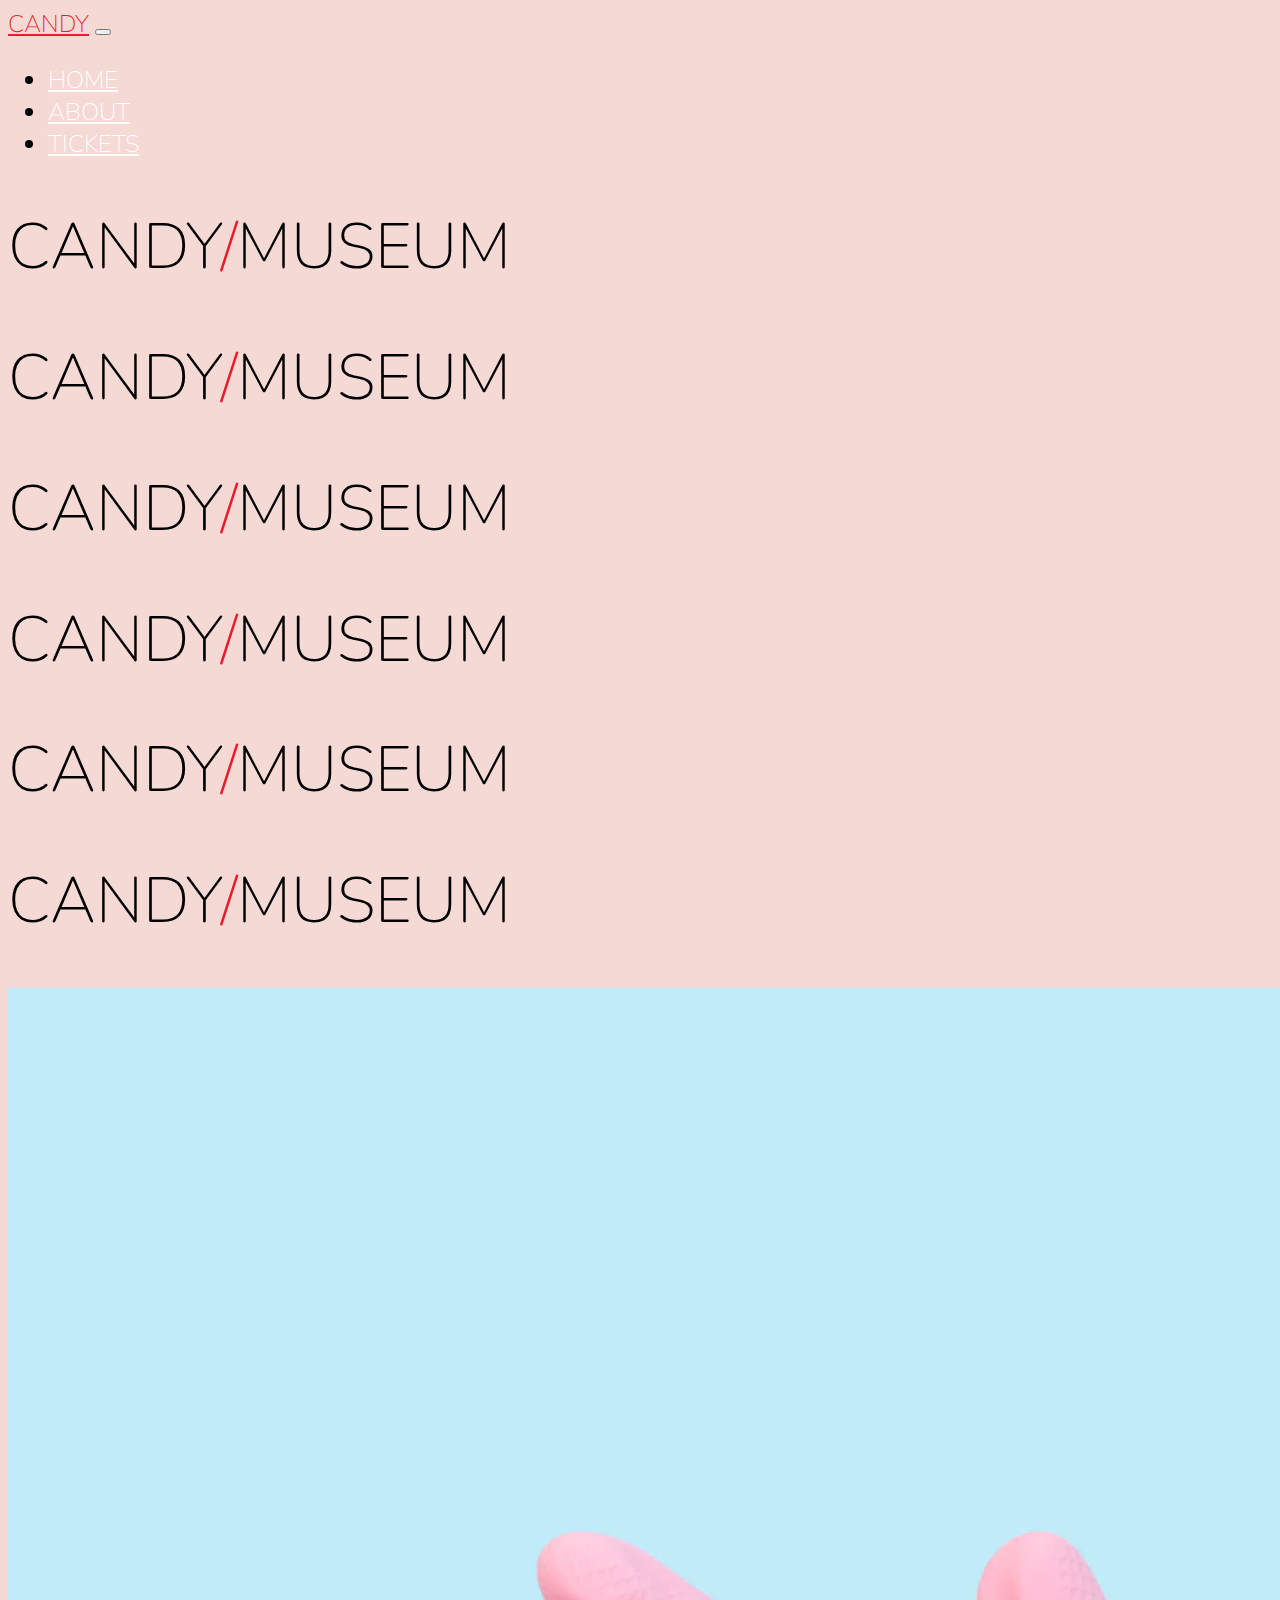
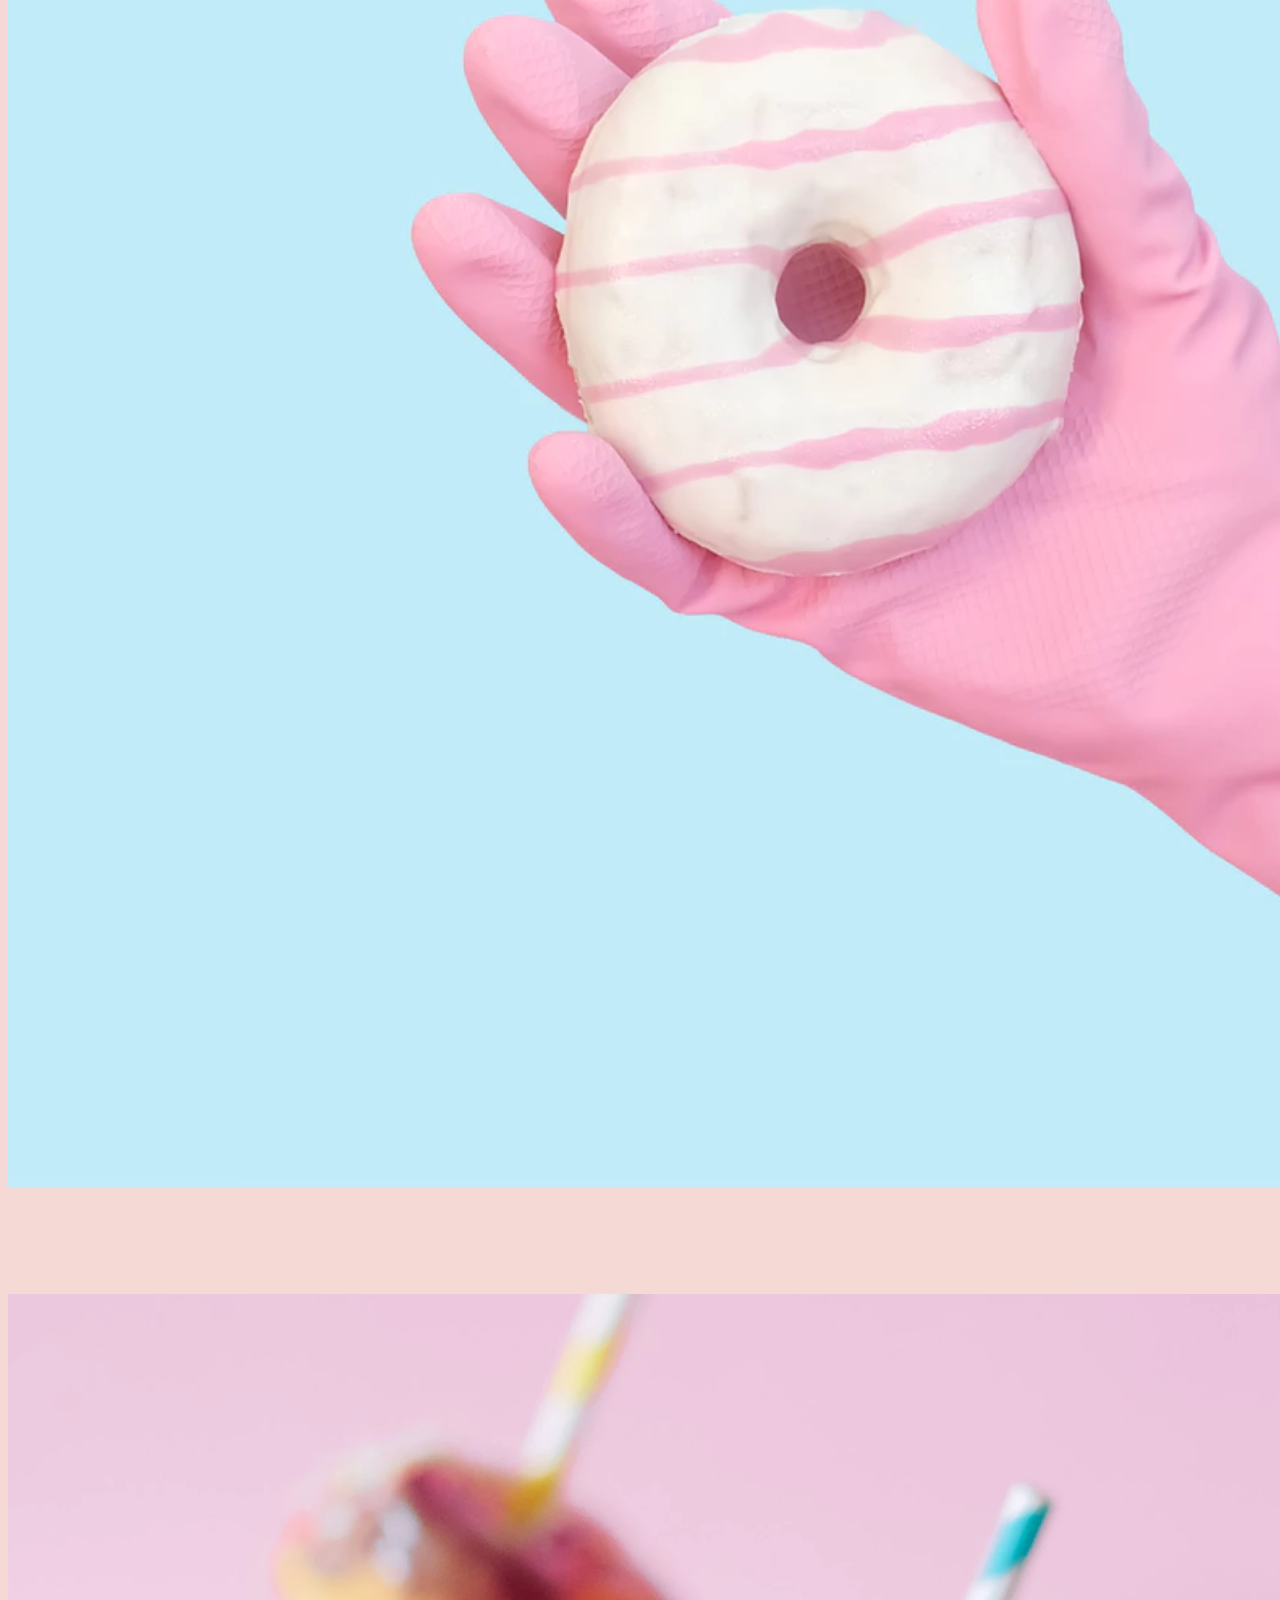
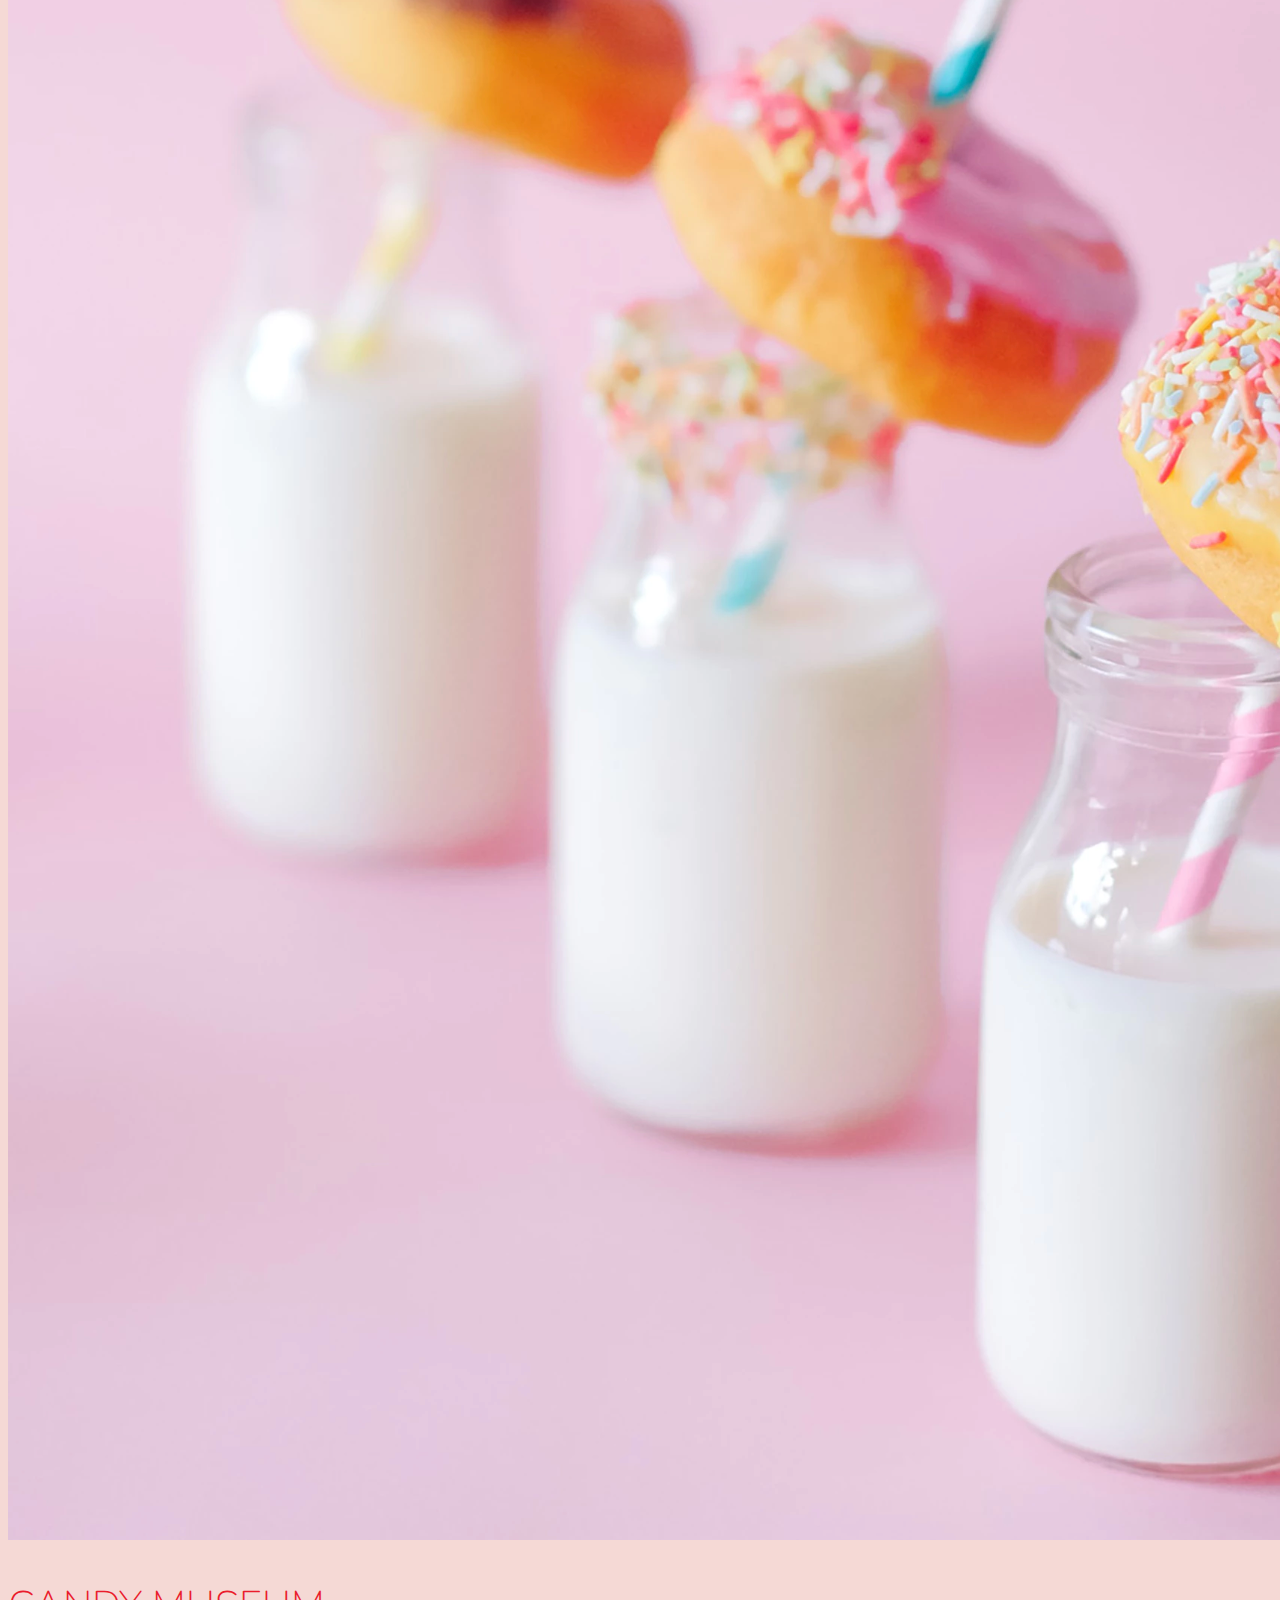
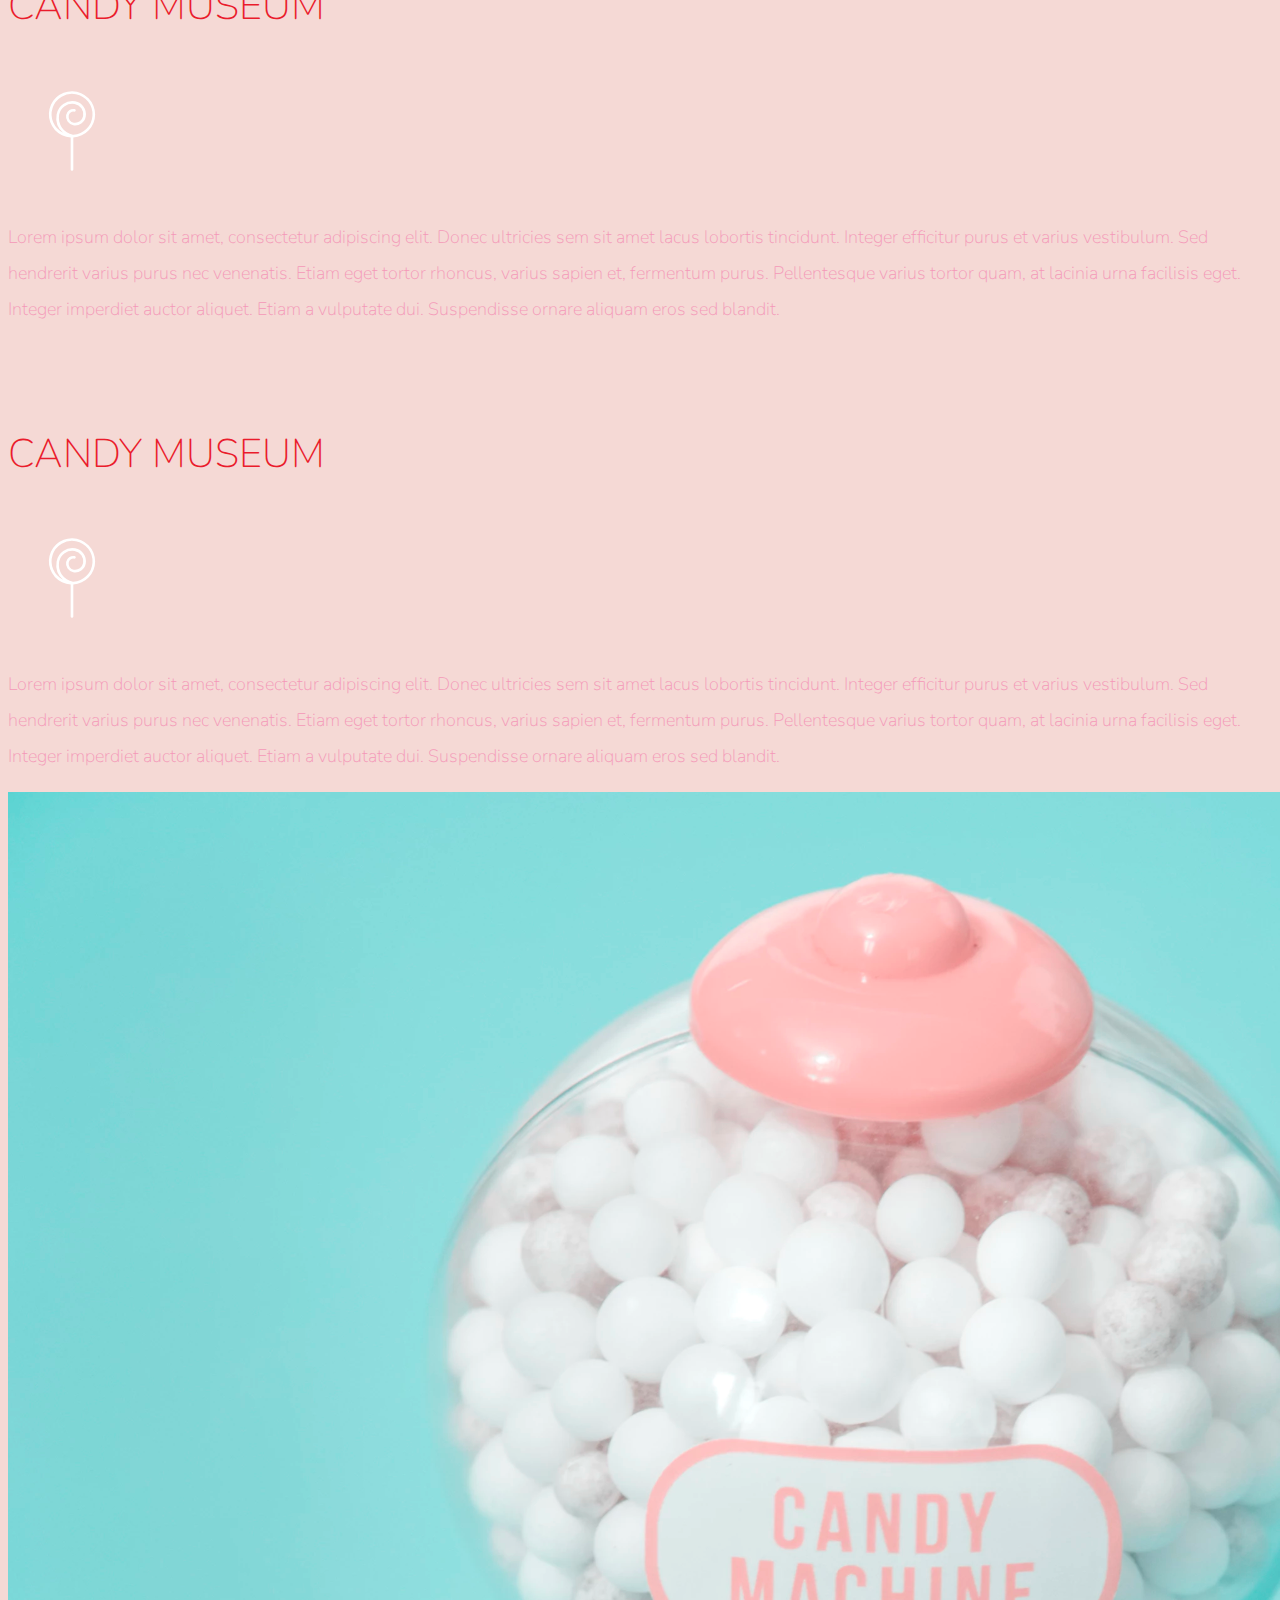
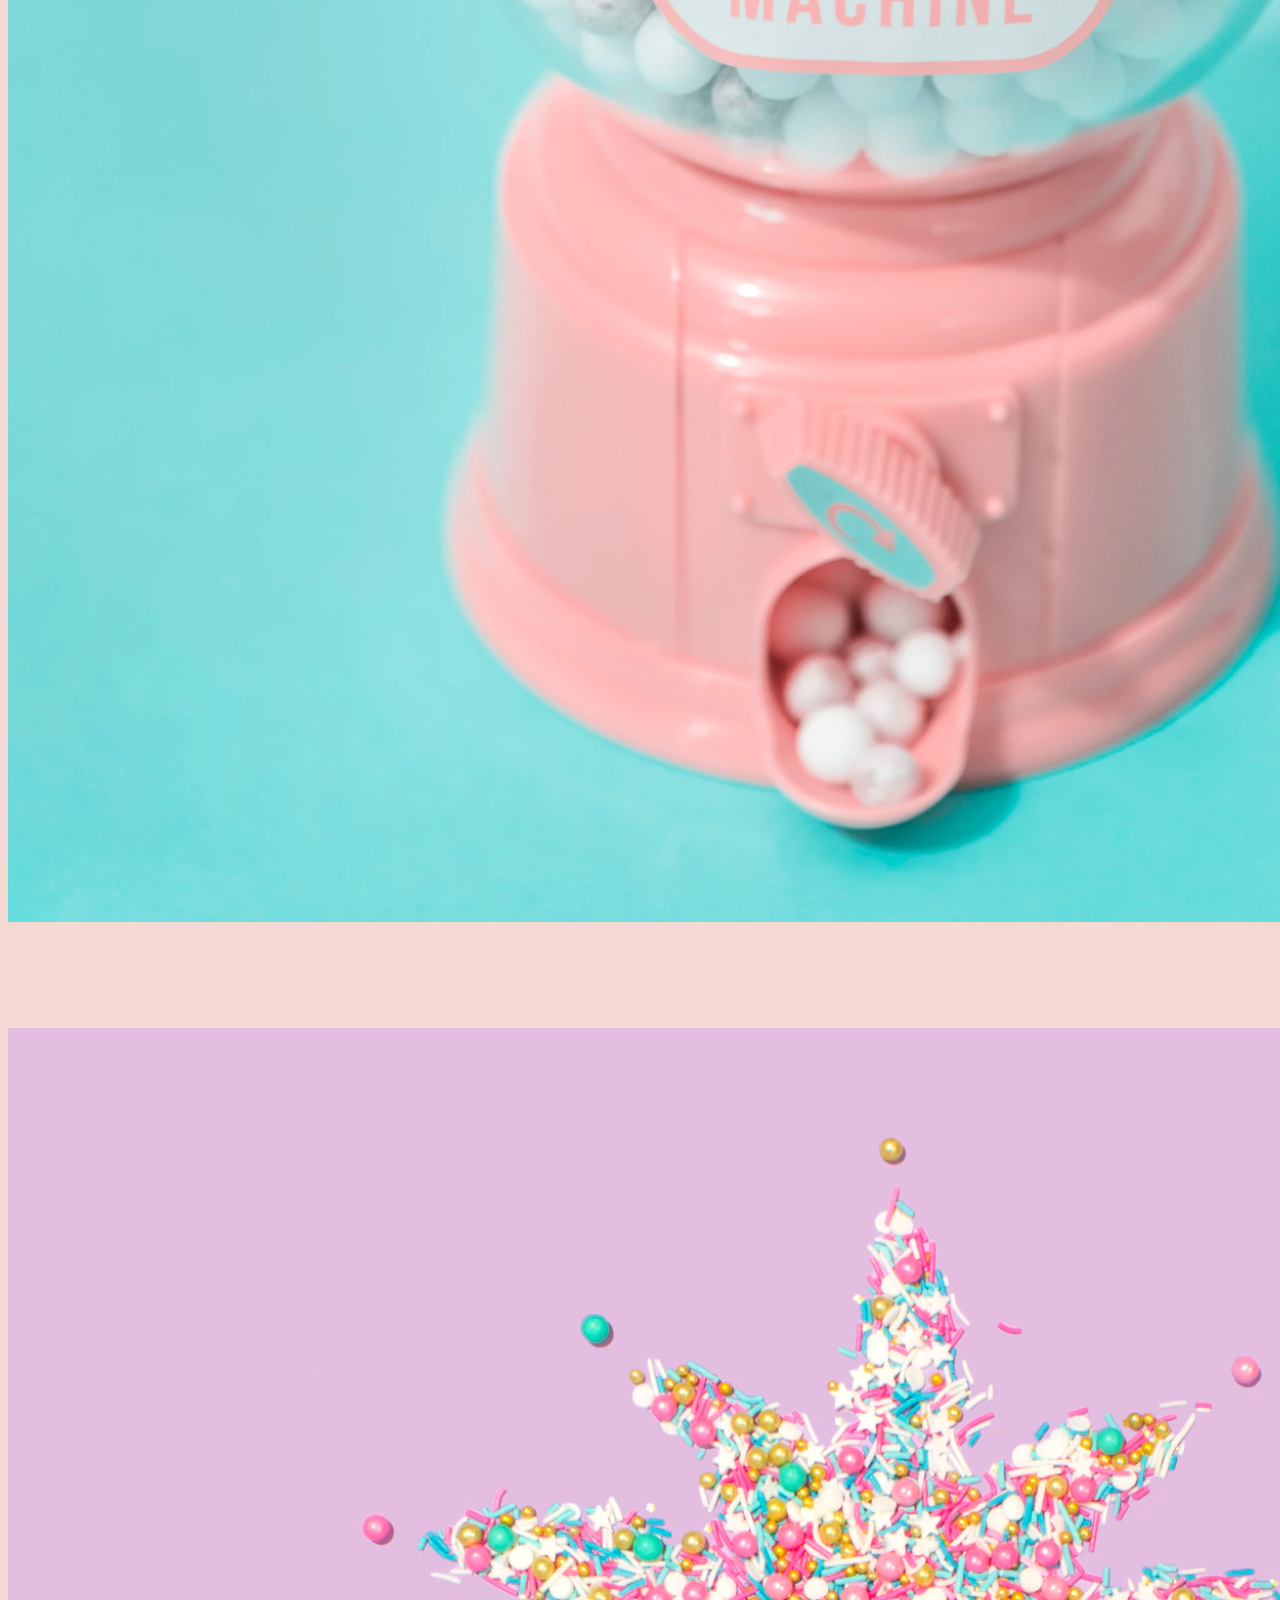
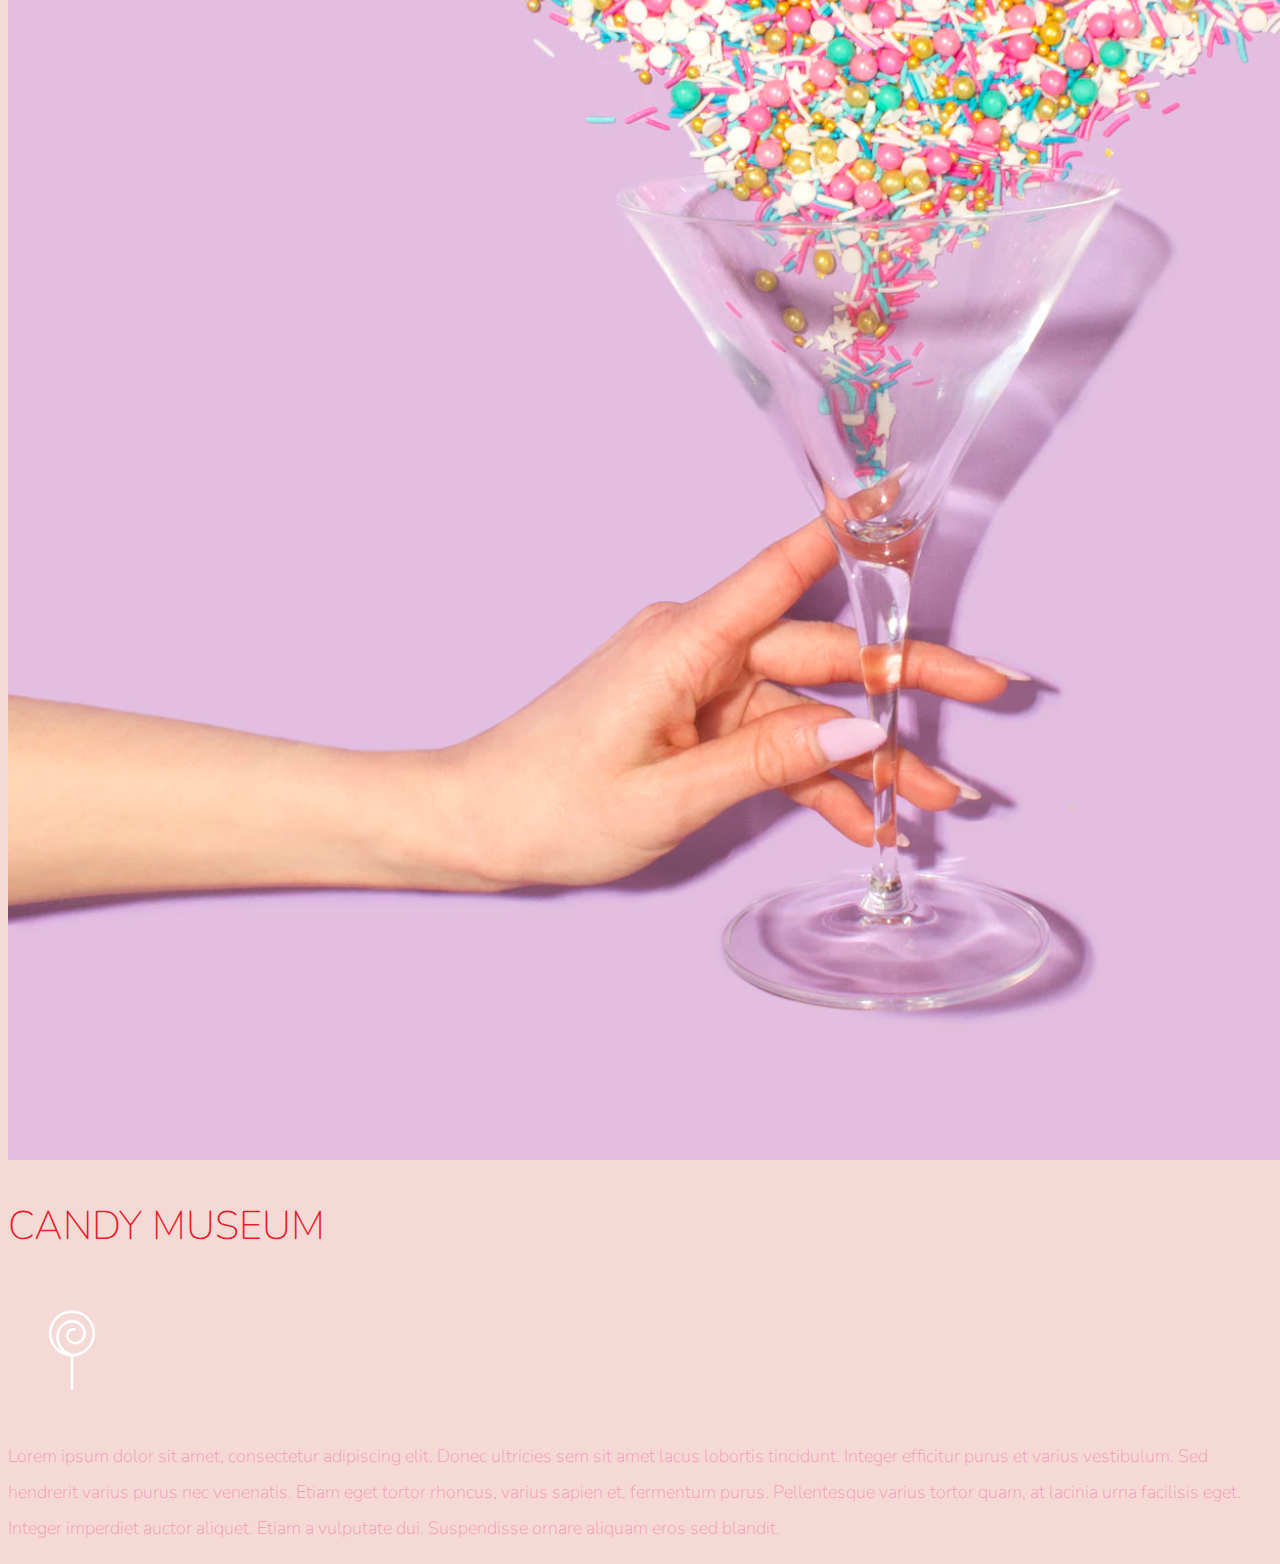
<file: index.html>
<!doctype html>
<html lang="en">
  <head>
    <!-- Required meta tags -->
    <meta charset="utf-8">
    <meta name="viewport" content="width=device-width, initial-scale=1, shrink-to-fit=no">
    
    <!-- Google Font -->
    <link href="https://fonts.googleapis.com/css?family=Nunito:200,300,400,700" rel="stylesheet">

    <!-- Bootstrap CSS -->
    <link rel="stylesheet" href="https://stackpath.bootstrapcdn.com/bootstrap/4.1.3/css/bootstrap.min.css" integrity="sha384-MCw98/SFnGE8fJT3GXwEOngsV7Zt27NXFoaoApmYm81iuXoPkFOJwJ8ERdknLPMO" crossorigin="anonymous">
    
    <!-- Custom CSS -->
    <link rel="stylesheet" href="app.css">

    <title>Candy Museum</title>
  </head>
  
  <body>
    <nav id="mainNavbar" class="navbar navbar-dark navbar-expand-md py-0 fixed-top">
      <a href="#" class="navbar-brand">CANDY</a>
      <button class="navbar-toggler" data-toggle="collapse" data-target="#navLinks" aria-label="Toggle navigation">
        <span class="navbar-toggler-icon"></span>
      </button>
      <div class="collapse navbar-collapse" id="navLinks">
        <ul class="navbar-nav">
          <li class="navbar-item">
            <a href="" class="nav-link">HOME</a>
          </li>
          <li class="navbar-item">
            <a href="" class="nav-link">ABOUT</a>
          </li>
          <li class="navbar-item">
            <a href="" class="nav-link">TICKETS</a>
         </li>
        </ul>
      </div>
    </nav>

    <section class="container-fluid px-0">
      <div class="row align-items-center">
        <div class="col-lg-6">
          <div id="headingGroup" class="text-white text-center d-none d-lg-block mt-5">
            <h1 class="">CANDY<span>/</span>MUSEUM</h1>
            <h1 class="">CANDY<span>/</span>MUSEUM</h1>
            <h1 class="">CANDY<span>/</span>MUSEUM</h1>
            <h1 class="">CANDY<span>/</span>MUSEUM</h1>
            <h1 class="">CANDY<span>/</span>MUSEUM</h1>
            <h1 class="">CANDY<span>/</span>MUSEUM</h1>
          </div>
        </div>
        <div class="col-lg-6">
          <img class="img-fluid" src="imgs/hand2.png" alt="">
        </div>
      </div>
    </section>

    <section class="contaioner-fluid px-0">
        <div class="row align-items-center content">
            <div class="col-md-6 order-2 order-md-1">
                <img src="imgs/milk.png" alt="" class="img-fluid">
            </div>
            <div class="col-md-6 text-center order-1 order-md-2">
              <div class="row justify-content-center">
                <div class="col-10 col-lg-8 blurb mb-5 mb-md-0">
                  <h2>CANDY MUSEUM</h2>
                  <img src="imgs/lolli_icon.png" alt="" class="d-none d-lg-inline">
                  <p class="lead">Lorem ipsum dolor sit amet, consectetur adipiscing elit. Donec ultricies sem sit amet lacus lobortis tincidunt. Integer efficitur purus et varius vestibulum. Sed hendrerit varius purus nec venenatis. Etiam eget tortor rhoncus, varius sapien et, fermentum purus. Pellentesque varius tortor quam, at lacinia urna facilisis eget. Integer imperdiet auctor aliquet. Etiam a vulputate dui. Suspendisse ornare aliquam eros sed blandit.</p>
                </div>
              </div>
            </div>
        </div>
        <div class="row align-items-center content">
          <div class="col-md-6 text-center">
            <div class="row justify-content-center">
              <div class="col-10 col-lg-8 blurb mb-5 mb-md-0">
                <h2>CANDY MUSEUM</h2>
                <img src="imgs/lolli_icon.png" alt="" class="d-none d-lg-inline">
                <p class="lead">Lorem ipsum dolor sit amet, consectetur adipiscing elit. Donec ultricies sem sit amet lacus lobortis tincidunt. Integer efficitur purus et varius vestibulum. Sed hendrerit varius purus nec venenatis. Etiam eget tortor rhoncus, varius sapien et, fermentum purus. Pellentesque varius tortor quam, at lacinia urna facilisis eget. Integer imperdiet auctor aliquet. Etiam a vulputate dui. Suspendisse ornare aliquam eros sed blandit.</p>
              </div>
            </div>
          </div>
          <div class="col-md-6">
            <img src="imgs/gumball.png" alt="" class="img-fluid">
        </div>
      </div>
      <div class="row align-items-center content">
        <div class="col-md-6 order-2 order-md-1">
            <img src="imgs/sprinkles.png" alt="" class="img-fluid">
        </div>
        <div class="col-md-6 text-center order-1 order-md-2">
          <div class="row justify-content-center">
            <div class="col-10 col-lg-8 blurb mb-5 mb-md-0">
              <h2>CANDY MUSEUM</h2>
              <img src="imgs/lolli_icon.png" alt="" class="d-none d-lg-inline">
              <p class="lead">Lorem ipsum dolor sit amet, consectetur adipiscing elit. Donec ultricies sem sit amet lacus lobortis tincidunt. Integer efficitur purus et varius vestibulum. Sed hendrerit varius purus nec venenatis. Etiam eget tortor rhoncus, varius sapien et, fermentum purus. Pellentesque varius tortor quam, at lacinia urna facilisis eget. Integer imperdiet auctor aliquet. Etiam a vulputate dui. Suspendisse ornare aliquam eros sed blandit.</p>
            </div>
          </div>
        </div>
    </div>
    </section>
    <!-- Optional JavaScript -->
    <!-- jQuery first, then Popper.js, then Bootstrap JS -->
    <script src="https://code.jquery.com/jquery-3.3.1.slim.min.js" integrity="sha384-q8i/X+965DzO0rT7abK41JStQIAqVgRVzpbzo5smXKp4YfRvH+8abtTE1Pi6jizo" crossorigin="anonymous"></script>
    <script src="https://cdnjs.cloudflare.com/ajax/libs/popper.js/1.14.3/umd/popper.min.js" integrity="sha384-ZMP7rVo3mIykV+2+9J3UJ46jBk0WLaUAdn689aCwoqbBJiSnjAK/l8WvCWPIPm49" crossorigin="anonymous"></script>
    <script src="https://stackpath.bootstrapcdn.com/bootstrap/4.1.3/js/bootstrap.min.js" integrity="sha384-ChfqqxuZUCnJSK3+MXmPNIyE6ZbWh2IMqE241rYiqJxyMiZ6OW/JmZQ5stwEULTy" crossorigin="anonymous"></script>
    <script>
      $(function () {
        $(document).scroll(function() {
          var $nav = $("#mainNavbar");
          $nav.toggleClass("scrolled", $(this).scrollTop() > $nav.height());
        });
      });
    </script>
  </body>
</html>
</file>
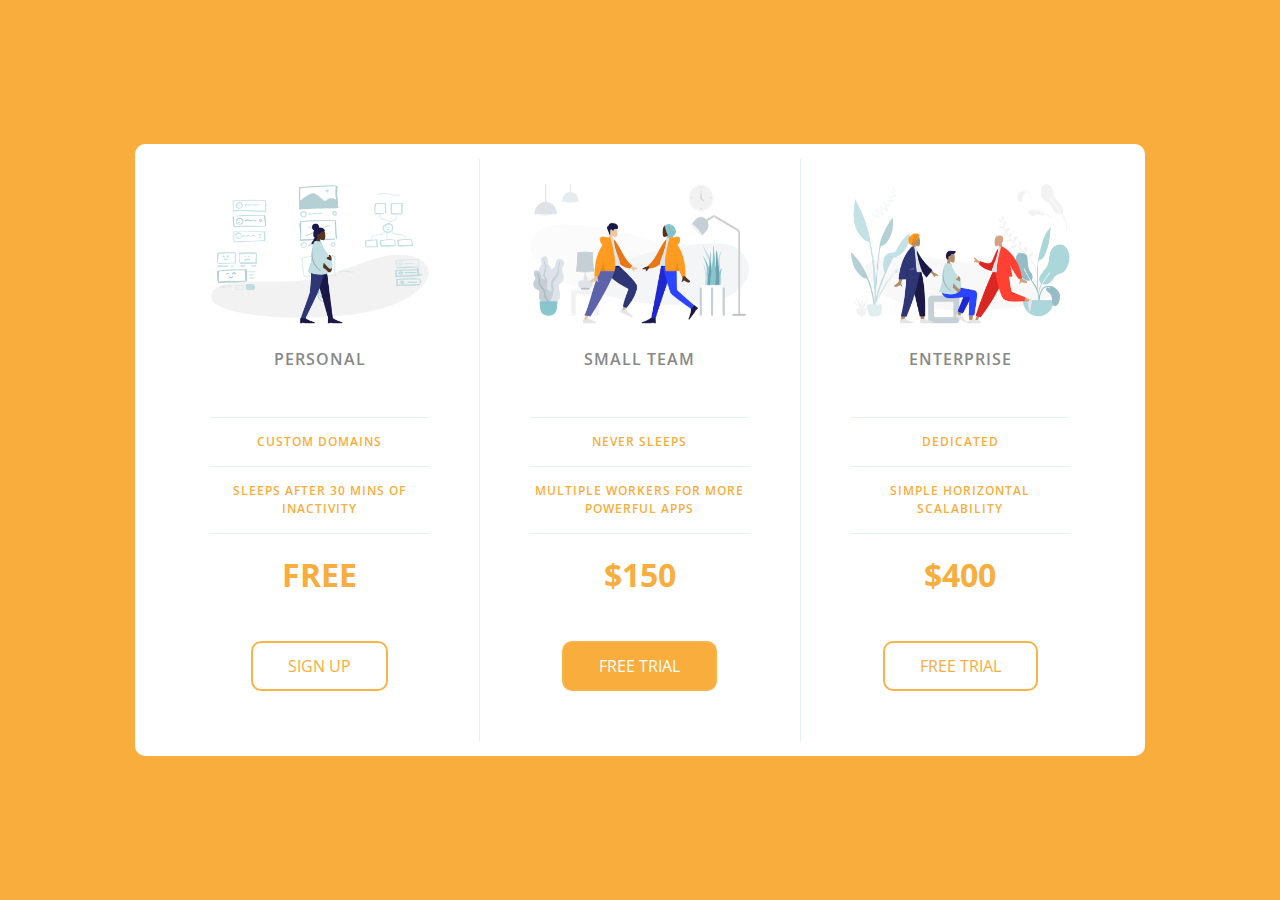
<file: PriceTable/index.html>
<!DOCTYPE html>
<html lang="en">

<head>
    <meta charset="UTF-8">
    <meta name="viewport" content="width=device-width, initial-scale=1.0">
    <title>Price Tiers</title>
    <link rel="stylesheet" href="https://fonts.googleapis.com/css?family=Open+Sans:400,600,700">
    <link rel="stylesheet" href="app.css">
</head>

<body>
    <div class="panel pricing-table">

        <div class="pricing-plan">
            <img src="icons/icon1.png" alt="" class="pricing-img">
            <h2 class="pricing-header">Personal</h2>
            <ul class="pricing-features">
                <li class="pricing-features-item">Custom domains</li>
                <li class="pricing-features-item">Sleeps after 30 mins of inactivity</li>
            </ul>
            <span class="pricing-price">Free</span>
            <a href="#/" class="pricing-button">Sign up</a>
        </div>

        <div class="pricing-plan">
            <img src="icons/icon2.png" alt="" class="pricing-img">
            <h2 class="pricing-header">Small team</h2>
            <ul class="pricing-features">
                <li class="pricing-features-item">Never sleeps</li>
                <li class="pricing-features-item">Multiple workers for more powerful apps</li>
            </ul>
            <span class="pricing-price">$150</span>
            <a href="#/" class="pricing-button is-featured">Free trial</a>
        </div>

        <div class="pricing-plan">
            <img src="icons/icon3.png" alt="" class="pricing-img">
            <h2 class="pricing-header">Enterprise</h2>
            <ul class="pricing-features">
                <li class="pricing-features-item">Dedicated</li>
                <li class="pricing-features-item">Simple horizontal scalability</li>
            </ul>
            <span class="pricing-price">$400</span>
            <a href="#/" class="pricing-button">Free trial</a>
        </div>

    </div>

</body>

</html>
</file>
<file: app.css>
body {
    background: #f5d9d5;
    font-family: "Nunito", sans-serif;
}

.blurb h2{
    color:#EA1C2C;
    font-weight: 100;
    font-size: 2.5rem;
}
.blurb p{
    color:#f498b8;
    font-weight: 100;
    font-size: 1.125rem;
    line-height: 2;
}

.content{
    margin-top: 100px;
}

#mainNavbar .navbar-brand {
    color: #EA1C2C;
    font-size: 1.5rem;
}

#mainNavbar {
    font-size: 1.5rem;
    font-weight: 100;
}

#mainNavbar .nav-link {
    color: white;
}

#mainNavbar .nav-link:hover {
    color: #EA1C2C;
}

#headingGroup span {
    color:#EA1C2C
}

#headingGroup h1 {
    font-weight: 100;
    font-size: 4rem;
}

.navbar.scrolled {
    background: rgb(222, 192, 222);
    transition: background .75s;
}

@media (max-width: 1200px) {
    #headingGroup h1 {
        font-weight: 100;
        font-size: 3rem;
    }
}
</file>
<file: PriceTable/app.css>
/* CSS Reset Code */

/* http://meyerweb.com/eric/tools/css/reset/ 
   v2.0 | 20110126
   License: none (public domain)
*/

html, body, div, span, applet, object, iframe,
h1, h2, h3, h4, h5, h6, p, blockquote, pre,
a, abbr, acronym, address, big, cite, code,
del, dfn, em, img, ins, kbd, q, s, samp,
small, strike, strong, sub, sup, tt, var,
b, u, i, center,
dl, dt, dd, ol, ul, li,
fieldset, form, label, legend,
table, caption, tbody, tfoot, thead, tr, th, td,
article, aside, canvas, details, embed, 
figure, figcaption, footer, header, hgroup, 
menu, nav, output, ruby, section, summary,
time, mark, audio, video {
	margin: 0;
	padding: 0;
	border: 0;
	font-size: 100%;
	font: inherit;
	vertical-align: baseline;
}
/* HTML5 display-role reset for older browsers */
article, aside, details, figcaption, figure, 
footer, header, hgroup, menu, nav, section {
	display: block;
}
body {
	line-height: 1;
}
ol, ul {
	list-style: none;
}
blockquote, q {
	quotes: none;
}
blockquote:before, blockquote:after,
q:before, q:after {
	content: '';
	content: none;
}
table {
	border-collapse: collapse;
	border-spacing: 0;
}

html{
    font-family: 'Open Sans', sans-serif;
    box-sizing: border-box;
}
body{
    background-color: rgb(248, 173, 60);
    display: flex;
    justify-content: center;
    align-items: center;
    min-height:100vh;
}

.panel {
    background-color: white;
    border-radius: 10px;
    padding: 15px 25px;
    width: 100%;
    max-width: 960px;
    display: flex;
    flex-direction: column;
    text-align: center;
    text-transform: uppercase;
}
.pricing-plan {
border-bottom: 1px solid #e1f1ff;
}

.pricing-plan:last-child {
    border-bottom: none;
}

.pricing-img {
    margin-bottom: 25px;
    max-width: 100%;
    width:100%;
}

.pricing-header {
    color: #888;
    font-weight: 600;
    letter-spacing: 1px;
}

.pricing-features {
    margin: 50px 0 25px;
    color:rgb(248, 173, 60)
}
.pricing-features-item{
 font-weight: 600;
 letter-spacing: 1px;   
 font-size: 12px;
 line-height: 1.5;
 padding: 15px 0;
 border-top: 1px solid #e1f1ff;
}

.pricing-features-item:last-child {
    border-bottom: 1px solid #e1f1ff;
}

.pricing-price{
    color:rgb(248, 173, 60);
    font-size:32px;
    display: block;
    padding-bottom: 25px;
    font-weight:700;
}

.pricing-button{
    color:rgb(248, 173, 60);
    border: 2px solid rgb(248, 179, 75);
    border-radius: 10px;
    display: inline-block;
    padding: 15px 35px;
    text-decoration: none;
    margin: 25px 0;
}

.pricing-button:hover, .pricing-button:focus{
    background-color: rgb(253, 230, 196);
    transition: background-color 200ms ease-in-out;
}

.pricing-button.is-featured{
    background-color: rgb(248, 173, 60);
    color:white;
}
.pricing-button.is-featured:hover, .pricing-button.is-featured:focus{
    background-color: rgb(253, 230, 196);
    color:  rgb(248, 173, 60);
    transition: background-color 200ms ease-in-out;
}

@media(min-width:900px){
    .panel{
        flex-direction:row;
    }
    .pricing-plan{
        border-bottom:none;
        border-right: 1px solid #e1f1ff;
        padding:25px 50px;
    }
    .pricing-plan:last-child {
        border-right:none;
    }
}
</file>
